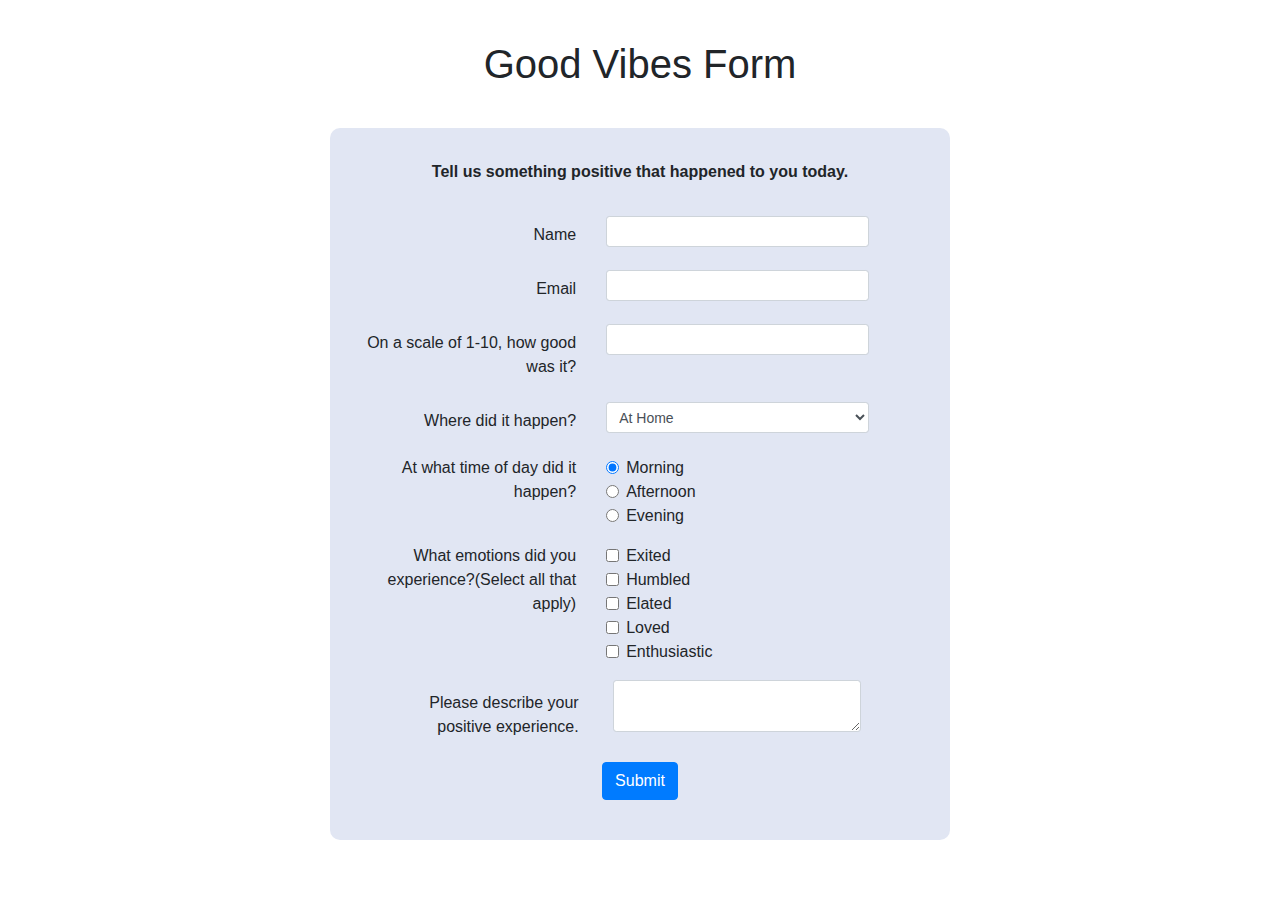
<file: index.html>
<!doctype html>
<html lang="en">
  <head>
    <!-- Required meta tags -->
    <meta charset="utf-8">
    <meta name="viewport" content="width=device-width, initial-scale=1, shrink-to-fit=no">

    <!-- Bootstrap CSS -->
    <link rel="stylesheet" href="https://stackpath.bootstrapcdn.com/bootstrap/4.5.2/css/bootstrap.min.css" integrity="sha384-JcKb8q3iqJ61gNV9KGb8thSsNjpSL0n8PARn9HuZOnIxN0hoP+VmmDGMN5t9UJ0Z" crossorigin="anonymous">
    <link rel="stylesheet" type="text/css" href="style.css">

    <title>Good Vibes Form</title>
  </head>
  <body>
    <h1>Good Vibes Form</h1>

    <div class="container layout">
      <p class="container-title">Tell us something positive that happened to you today.<p>

      <form class="myform">
       
        <div class="form-group row">
          <label class="col-sm-5 col-form-label" for="Name">Name</label>
          <div class="col-sm-6 input-field">
            <input type="text" class="form-control form-control-sm" id="name" required>
          </div>
        </div>

        <div class="form-group row">
          <label class="col-sm-5 col-form-label" for="email">Email</label>
          <div class="col-sm-6">
            <input type="email" class="form-control form-control-sm" id="email">
          </div>
        </div>

        <div class="form-group row">
          <label class="col-sm-5 col-form-label" for="rating">On a scale of 1-10, how good was it?</label>
          <div class="col-sm-6">
            <input type="number" class="form-control form-control-sm" id="rating" name="rating" min="1" max="10">
          </div>
        </div>

        <div class="form-group row">
          <label class="col-sm-5 col-form-label">Where did it happen?</label>
          <div class="col-sm-6">
            <select class="form-control form-control-sm">
              <option>At Home</option>
              <option>On my commute</option>
              <option>At work</option>
              <option>On the street</option>
              <option>Other</option>
            </select>
          </div>
        </div>

        <div class="form-group row">
          <label class="col-sm-5 col-form-label pt-0">At what time of day did it happen?</label>
          <div class="col-sm-6">
            <div class="form-check">
              <input class="form-check-input" type="radio" name="option1" id="option1" value="morning" checked>
              <label class="form-check-label" for="option1">Morning</label>
            </div>
         
            <div class="form-check">
              <input class="form-check-input" type="radio" name="option2" id="option2" value="afternoon">
              <label class="form-check-label" for="option2">Afternoon</label>
            </div>
        
            <div class="form-check">
              <input class="form-check-input" type="radio" name="option3" id="option3" value="evening">
              <label class="form-check-label" for="option3">Evening</label>
            </div>
          </div>
        </div>
        <div class="form-group row">
            <label class="col-sm-5">What emotions did you experience?(Select all that apply)</label>
            <div class="col-sm-6">
              <div class="form-check">
                <input class="form-check-input" type="checkbox" id="gridCheck1">
                <label class="form-check-label" for="gridCheck1">Exited</label>
              </div>
              <div class="form-check">
                <input class="form-check-input" type="checkbox" id="gridCheck2">
                <label class="form-check-label" for="gridCheck2">Humbled</label>
              </div>
               <div class="form-check">
                <input class="form-check-input" type="checkbox" id="gridCheck3">
                <label class="form-check-label" for="gridCheck3">Elated</label>
              </div>
               <div class="form-check">
                <input class="form-check-input" type="checkbox" id="gridCheck4">
                <label class="form-check-label" for="gridCheck4">Loved</label>
              </div>
               <div class="form-check">
                <input class="form-check-input" type="checkbox" id="gridCheck5">
                <label class="form-check-label" for="gridCheck5">Enthusiastic</label>
              </div>
            </div>
        </div>
        <div class="form-group">
          <label class="col-sm-5 col-form-label" for="textarea">Please describe your positive experience.</label>
          <div class="col-sm-6 textarea">         
            <textarea class="form-control form-control-sm" id="textarea"></textarea>
          </div>
        </div>
        <div class="text-center">
          <button type="submit" class="btn btn-primary mb-2">Submit</button>
        </div>
      </form>
    </div>
  </body>
</html>
</file>
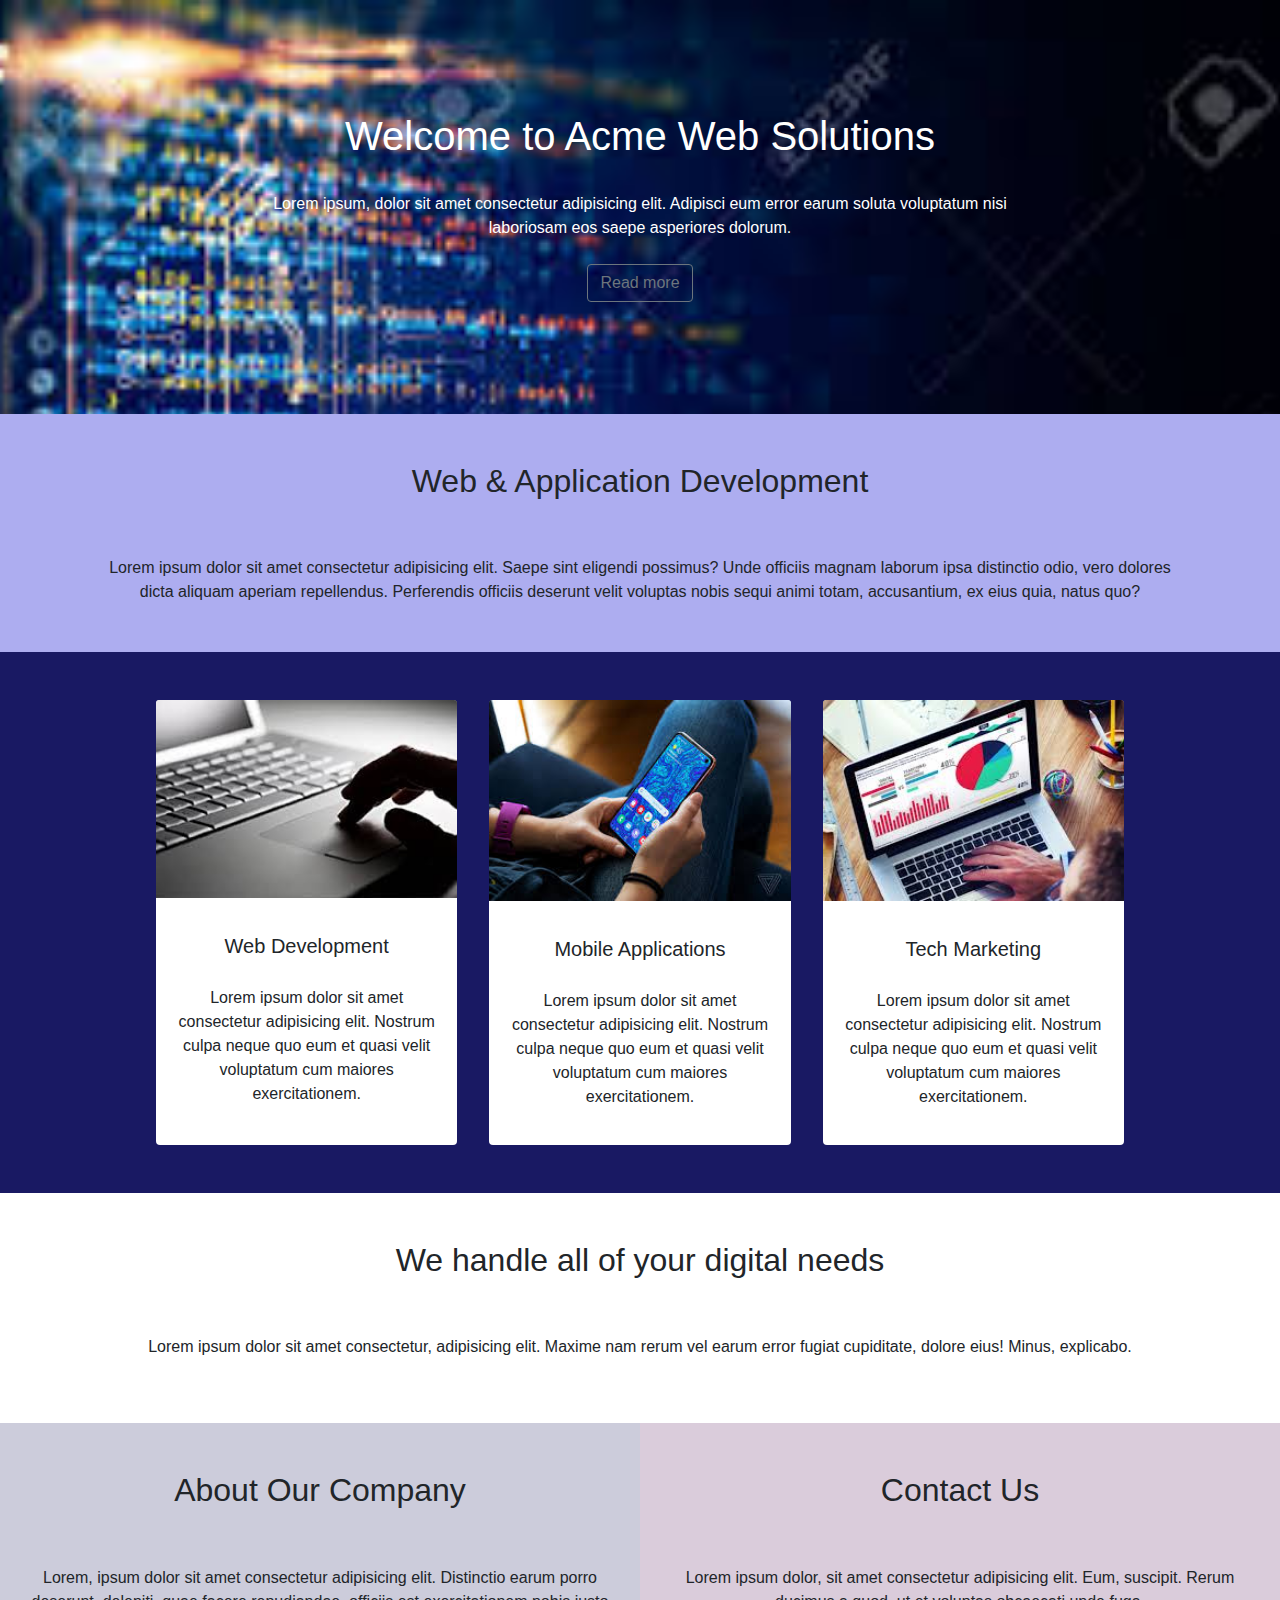
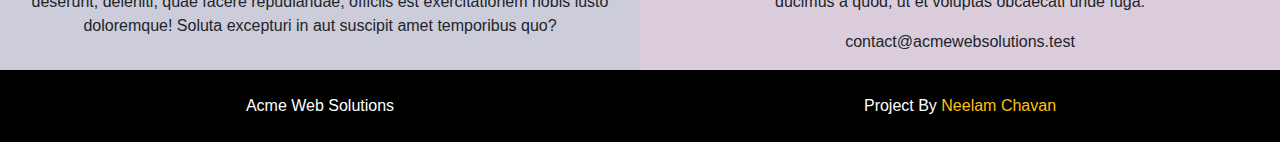
<file: CSS_Grid_site/index.html>
<!doctype html>
<html lang="en">
  <head>
    <!-- Required meta tags -->
    <meta charset="utf-8">
    <meta name="viewport" content="width=device-width, initial-scale=1, shrink-to-fit=no">

    <!-- Bootstrap CSS -->
    <link rel="stylesheet" href="https://stackpath.bootstrapcdn.com/bootstrap/4.5.2/css/bootstrap.min.css" integrity="sha384-JcKb8q3iqJ61gNV9KGb8thSsNjpSL0n8PARn9HuZOnIxN0hoP+VmmDGMN5t9UJ0Z" crossorigin="anonymous">
    <link rel="stylesheet" type="text/css" href="style.css">

    <title>CSS Grid Responsive Site</title>
  </head>
  <body>
    <div class="container-fluid text-center site-title">
      <h1>Welcome to Acme Web Solutions</h1>
      <div class="row justify-content-center">
        <div class="col-md-7 col-10 py-4 subtitle">Lorem ipsum, dolor sit amet consectetur adipisicing elit. Adipisci eum error earum soluta voluptatum nisi laboriosam eos saepe asperiores dolorum.</div>
      </div>
      <button type="button" class="btn btn-outline-secondary">Read more</button>
    </div>
    <div class="container-fluid text-center pb-5 main">
      <h2 class="py-5">Web & Application Development</h2>
      <div>Lorem ipsum dolor sit amet consectetur adipisicing elit. Saepe sint eligendi possimus? Unde officiis magnam laborum ipsa distinctio odio, vero dolores</div>
      <div>dicta aliquam aperiam repellendus. Perferendis officiis deserunt velit voluptas nobis sequi animi totam, accusantium, ex eius quia, natus quo?</div>
    </div>
    </div>
    <div class=" container-fluid card-container-body">
      <div class="row py-5">
        <div class="card-deck text-center card-container">
          <div class="card mx-3 border-0">
            <div class="inner">
              <img src="laptop.jpg" class="card-img-top" alt="...">
            </div>
            <div class="card-body">
              <h5 class="card-title p-3">Web Development</h5>
              <p class="card-text mb-3">Lorem ipsum dolor sit amet consectetur adipisicing elit. Nostrum culpa neque quo eum et quasi velit voluptatum cum maiores exercitationem.</p>
            </div>
          </div>
          <div class="card mx-3 border-0">
            <div class="inner">
              <img src="mobile.jpg" class="card-img-top" alt="...">
            </div>
            <div class="card-body">
              <h5 class="card-title p-3">Mobile Applications</h5>
              <p class="card-text mb-3">Lorem ipsum dolor sit amet consectetur adipisicing elit. Nostrum culpa neque quo eum et quasi velit voluptatum cum maiores exercitationem.</p>
            </div>
          </div>
          <div class="card mx-3 border-0">
            <div class="inner">
              <img src="laptop3.jpg" class="card-img-top" alt="...">
            </div>
            <div class="card-body">
              <h5 class="card-title p-3">Tech Marketing</h5>
              <p class="card-text mb-3">Lorem ipsum dolor sit amet consectetur adipisicing elit. Nostrum culpa neque quo eum et quasi velit voluptatum cum maiores exercitationem.</p>
            </div>
          </div>
        </div>
      </div>
    </div>
    <div class="container-fluid pb-5 text-center">
      <h2 class="p-5">We handle all of your digital needs</h2>
      <p>Lorem ipsum dolor sit amet consectetur, adipisicing elit. Maxime nam rerum vel earum error fugiat cupiditate, dolore eius! Minus, explicabo.</p>
    </div>
    <div class="container-fluid">
      <div class="row text-center">
        <div class="col-sm-6 contact order-2">
          <h2 class="py-5">Contact Us</h2>
           <p>Lorem ipsum dolor, sit amet consectetur adipisicing elit. Eum, suscipit. Rerum ducimus a quod, ut et voluptas obcaecati unde fuga.</p>
           <p>contact@acmewebsolutions.test</p>
        </div>
        <div class="col-sm-6 about pb-3 order-1">
          <h2 class="py-5">About Our Company</h2>
          <p>Lorem, ipsum dolor sit amet consectetur adipisicing elit. Distinctio earum porro deserunt, deleniti, quae facere repudiandae, officiis est exercitationem nobis iusto doloremque! Soluta excepturi in aut suscipit amet temporibus quo?</p>
        </div>
    </div>
      <footer class="row align-items-center py-4 text-white text-center">
        <div class="col-sm-6">Acme Web Solutions</div>
        <div class="col-sm-6">Project By <a href="" class="text-decoration-none text-warning">Neelam Chavan</a></div>
      </footer>

 
   
  </body>
</html>
</file>
<file: style.css>
body{
	box-sizing: border-box;
	margin: 20px;
	background-image: url(https://images.pexels.com/photos/255379/pexels-photo-255379.jpeg?auto=compress&cs=tinysrgb&dpr=1&w=500);
	background-position: center;
  	background-repeat: no-repeat;
  	background-size: cover;
}
h1{
	text-align: center;
	margin: 1em;
}
.layout{
	width: 50%;
	background-color: #e1e6f3;
	padding: 2em;
	border-radius: 10px;
}
.container-title{
	text-align: center;
	font-weight: 600;
}
label{
	text-align: right;
}
.textarea{
	display: inline-block;
}
.myform{
	margin-top: 2em;
}
.radio-adjust{
	padding-left: 1em;
}

@media screen and (max-width: 1100px){
	.layout{
		width: 65%;
	}
}
@media screen and (max-width: 900px){
	.layout{
		width: 90%;
		padding: 1em;
	}
}
@media screen and (max-width: 579px){
	.layout{
		width: 98%;
		padding: 2em;
	}
	label{
		text-align: left;
	}
}
</file>
<file: CSS_Grid_site/style.css>
body{
	box-sizing: border-box;
}
.site-title{
	padding: 7em 0;
	background-image: url(coding.jpg);
	background-repeat: no-repeat;
	background-size: cover;
	background-position: top;
	background-attachment: fixed;
}
.subtitle, h1{
	color: white;
}
.main{
	background-color: #adadf0;
}
.card-container{
	width: 1000px;
	margin: 0 auto;
}
.card-container-body{
	width: 100%;
	background-color: #191963;
}
.inner{
	overflow: hidden;
}
.inner img{
	transition: all 1.5s ease;
}
.inner:hover img{
	transform: scale(1.5);
}
.about{
	background-color: #ccccdb;
}
.contact{
	background-color: #daccdb;
}
footer{
	background-color: black;
}
</file>
